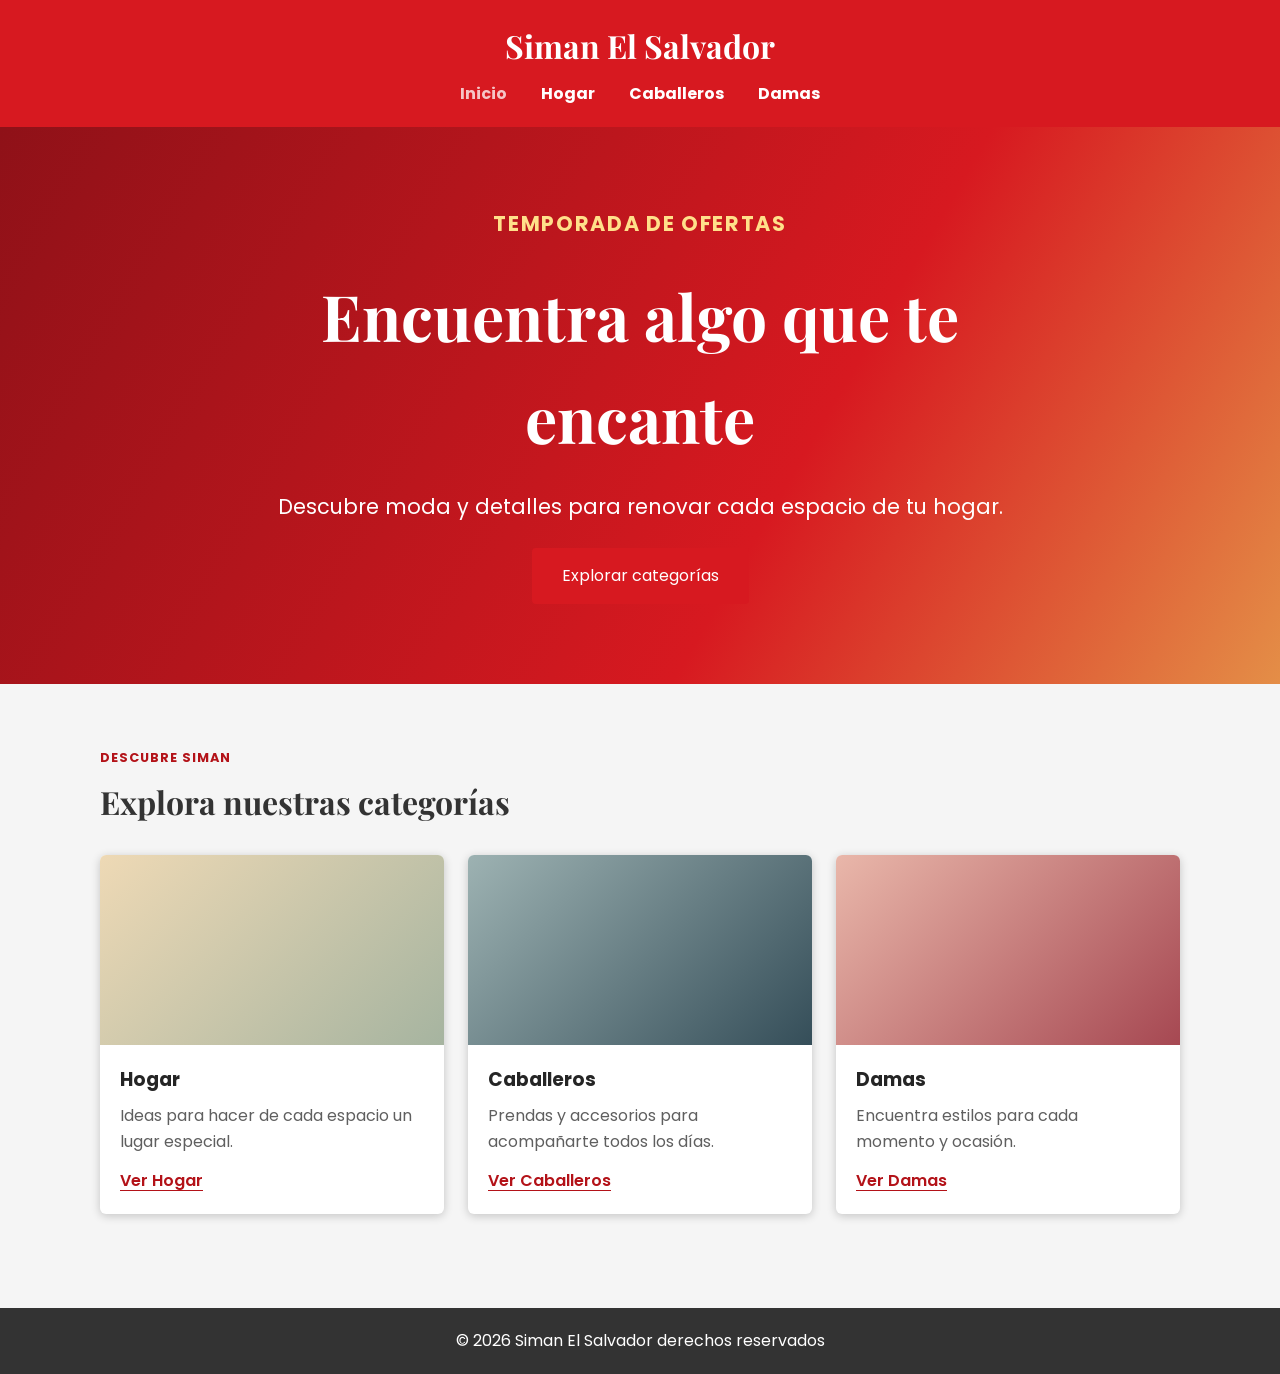
<file: Index.html>
<!DOCTYPE html>
<html lang="es">

<head>
    <meta charset="UTF-8">
    <meta name="viewport" content="width=device-width, initial-scale=1.0">
    <meta name="description" content="Descubre promociones de moda y hogar en Siman El Salvador.">
    <title>Inicio | Siman El Salvador</title>
    <link rel="stylesheet" href="CSS/main.css">
</head>

<body>
    <header>
        <h1>Siman El Salvador</h1>

        <nav aria-label="Navegación principal">
            <a href="Index.html" aria-current="page">Inicio</a>
            <a href="Hogar.html">Hogar</a>
            <a href="Caballeros.html">Caballeros</a>
            <a href="Damas.html">Damas</a>
        </nav>
    </header>

    <main>
        <section class="hero">
            <div class="hero-content">
                <p class="eyebrow">TEMPORADA DE OFERTAS</p>
                <h2>Encuentra algo que te encante</h2>
                <p>Descubre moda y detalles para renovar cada espacio de tu hogar.</p>
                <a href="Damas.html" class="btn">Explorar categorías</a>
            </div>
        </section>

        <section class="promociones" aria-labelledby="categorias-title">
            <div class="section-heading">
                <p class="eyebrow">DESCUBRE SIMAN</p>
                <h2 id="categorias-title">Explora nuestras categorías</h2>
            </div>
            <div class="card-grid">
                <article class="card">
                    <div class="card-art card-art-home" aria-hidden="true"></div>
                    <div class="card-content">
                        <h3>Hogar</h3>
                        <p>Ideas para hacer de cada espacio un lugar especial.</p>
                        <a class="text-link" href="Hogar.html">Ver Hogar</a>
                    </div>
                </article>
                <article class="card">
                    <div class="card-art card-art-men" aria-hidden="true"></div>
                    <div class="card-content">
                        <h3>Caballeros</h3>
                        <p>Prendas y accesorios para acompañarte todos los días.</p>
                        <a class="text-link" href="Caballeros.html">Ver Caballeros</a>
                    </div>
                </article>
                <article class="card">
                    <div class="card-art card-art-women" aria-hidden="true"></div>
                    <div class="card-content">
                        <h3>Damas</h3>
                        <p>Encuentra estilos para cada momento y ocasión.</p>
                        <a class="text-link" href="Damas.html">Ver Damas</a>
                    </div>
                </article>
            </div>
        </section>
    </main>

    <footer>
        <p>© 2026 Siman El Salvador derechos reservados</p>
    </footer>

</body>

</html>
</file>
<file: CSS/main.css>
@import url('https://fonts.googleapis.com/css2?family=Playfair+Display:wght@600;700&family=Poppins:wght@300;400;600;700&display=swap');

* {
    margin: 0;
    padding: 0;
    box-sizing: border-box;
}

body {
    font-family: 'Poppins', sans-serif;
    background: #F5F5F5;
    color: #333;
    line-height: 1.6;
}

header {
    background: #D71920;
    color: white;
    padding: 20px;
    text-align: center;
}

h1,
h2 {
    font-family: 'Playfair Display', serif;
}

nav {
    margin-top: 10px;
}

nav a {
    color: white;
    text-decoration: none;
    margin: 0 15px;
    font-weight: bold;
    transition: opacity .2s ease;
}

nav a:hover,
nav a[aria-current="page"] {
    opacity: .75;
}

.hero {
    text-align: center;
    padding: 60px 20px;
    background: #FFD700;
}

.hero h2 {
    font-size: 2rem;
}

.promociones {
    padding: 64px 24px;
}

.card {
    background: white;
    border-radius: 6px;
    overflow: hidden;
    box-shadow: 0 2px 10px rgba(0, 0, 0, .2);
}

.card-grid {
    display: grid;
    grid-template-columns: repeat(3, minmax(0, 1fr));
    gap: 24px;
    max-width: 1080px;
    margin: 0 auto;
}

.card-art {
    min-height: 190px;
    background: linear-gradient(135deg, #f0c8a9, #a94a37);
}

.card-image {
    display: block;
    width: 100%;
    aspect-ratio: 4 / 3;
    object-fit: cover;
    transition: transform .35s ease;
}

.card:hover .card-image {
    transform: scale(1.03);
}

.card-art-home,
.card-art-bedroom {
    background: linear-gradient(135deg, #eed9b5, #a6b4a0);
}

.card-art-men,
.card-art-pants,
.card-art-jeans {
    background: linear-gradient(135deg, #9db2b2, #354e59);
}

.card-art-women,
.card-art-dresses,
.card-art-bags {
    background: linear-gradient(135deg, #e9b7aa, #a64852);
}

.card-art-kitchen,
.card-art-shirts {
    background: linear-gradient(135deg, #e8ce9c, #cb7654);
}

.card-art-decor,
.card-art-accessories {
    background: linear-gradient(135deg, #d6b5a2, #657b73);
}

.card-content {
    padding: 20px;
}

.card-content h3 {
    margin-bottom: 8px;
    color: #252525;
}

.card-content p {
    color: #5f5f5f;
}

.text-link {
    display: inline-block;
    margin-top: 14px;
    color: #b31218;
    font-weight: 600;
    text-decoration-thickness: 1px;
    text-underline-offset: 4px;
}

.section-heading {
    max-width: 1080px;
    margin: 0 auto 28px;
}

.section-heading h2 {
    font-size: 2rem;
}

.eyebrow {
    margin-bottom: 8px;
    color: #b31218;
    font-size: .8rem;
    font-weight: 700;
    letter-spacing: .08em;
}

.evento {
    text-align: center;
    padding: 40px;
}

.evento img {
    width: 80%;
    max-width: 700px;
    border-radius: 10px;
}

.formulario {
    padding: 40px;
    text-align: center;
}

form {
    max-width: 400px;
    margin: auto;
}

input {
    width: 100%;
    padding: 12px;
    margin: 10px 0;
}

button {
    width: 100%;
    padding: 12px;
    background: #D71920;
    color: white;
    border: none;
    cursor: pointer;
}

button:hover {
    background: #b31218;
}

footer {
    background: #333;
    color: white;
    text-align: center;
    padding: 20px;
    margin-top: 30px;
}

/* Responsive principal*/

@media(max-width:768px) {

    nav a {
        display: block;
        margin: 10px;
    }

    .hero h2 {
        font-size: 1.5rem;
    }

    .promociones {
        flex-direction: column;
        align-items: center;
    }

}

.btn {
    background: #D71920;
    color: white;
    padding: 15px 30px;
    border-radius: 8px;
    transition: .3s;
}

.btn:hover {
    background: #b80f16;
    transform: scale(1.05);
}

.hero {
    min-height: 440px;
    padding: 80px 24px;
    background: linear-gradient(120deg, #8f1118, #d71920 62%, #e48e47);
    display: flex;
    justify-content: center;
    align-items: center;
    text-align: center;
    color: white;
}

.hero-content h2 {
    max-width: 800px;
    font-size: clamp(2.4rem, 5vw, 4rem);
    margin-bottom: 20px;
}

.hero-content p {
    font-size: 1.3rem;
    margin-bottom: 25px;
}

.hero-content .eyebrow {
    color: #ffe08a;
}

.btn {
    display: inline-block;
    border-radius: 4px;
    text-decoration: none;
}

.page-intro {
    padding: 72px 24px;
    text-align: center;
    background: linear-gradient(120deg, #f0d7b6, #f8eee2 55%, #d4e1d9);
}

.page-intro-men {
    background: linear-gradient(120deg, #cbd8d6, #edf0e9 55%, #d7e2ed);
}

.page-intro-women {
    background: linear-gradient(120deg, #efcfc6, #f7ece4 55%, #e6d4dc);
}

.page-intro h2 {
    margin-bottom: 10px;
    font-size: 3rem;
}

.page-intro p:last-child {
    max-width: 620px;
    margin: 0 auto;
}

.category-section {
    padding: 56px 24px 72px;
}

@media (max-width: 768px) {
    nav a {
        display: inline-block;
        margin: 6px 10px;
    }

    .hero-content h2 {
        font-size: 2.4rem;
    }

    .card-grid {
        grid-template-columns: repeat(2, minmax(0, 1fr));
    }

    .promociones {
        padding: 44px 20px;
    }
}

@media (max-width: 520px) {
    header {
        padding: 18px 12px;
    }

    nav a {
        margin: 5px 7px;
        font-size: .9rem;
    }

    .card-grid {
        grid-template-columns: 1fr;
    }

    .hero {
        min-height: 380px;
        padding: 56px 20px;
    }

    .hero-content p {
        font-size: 1.05rem;
    }

    .page-intro h2 {
        font-size: 2.4rem;
    }
}
</file>
